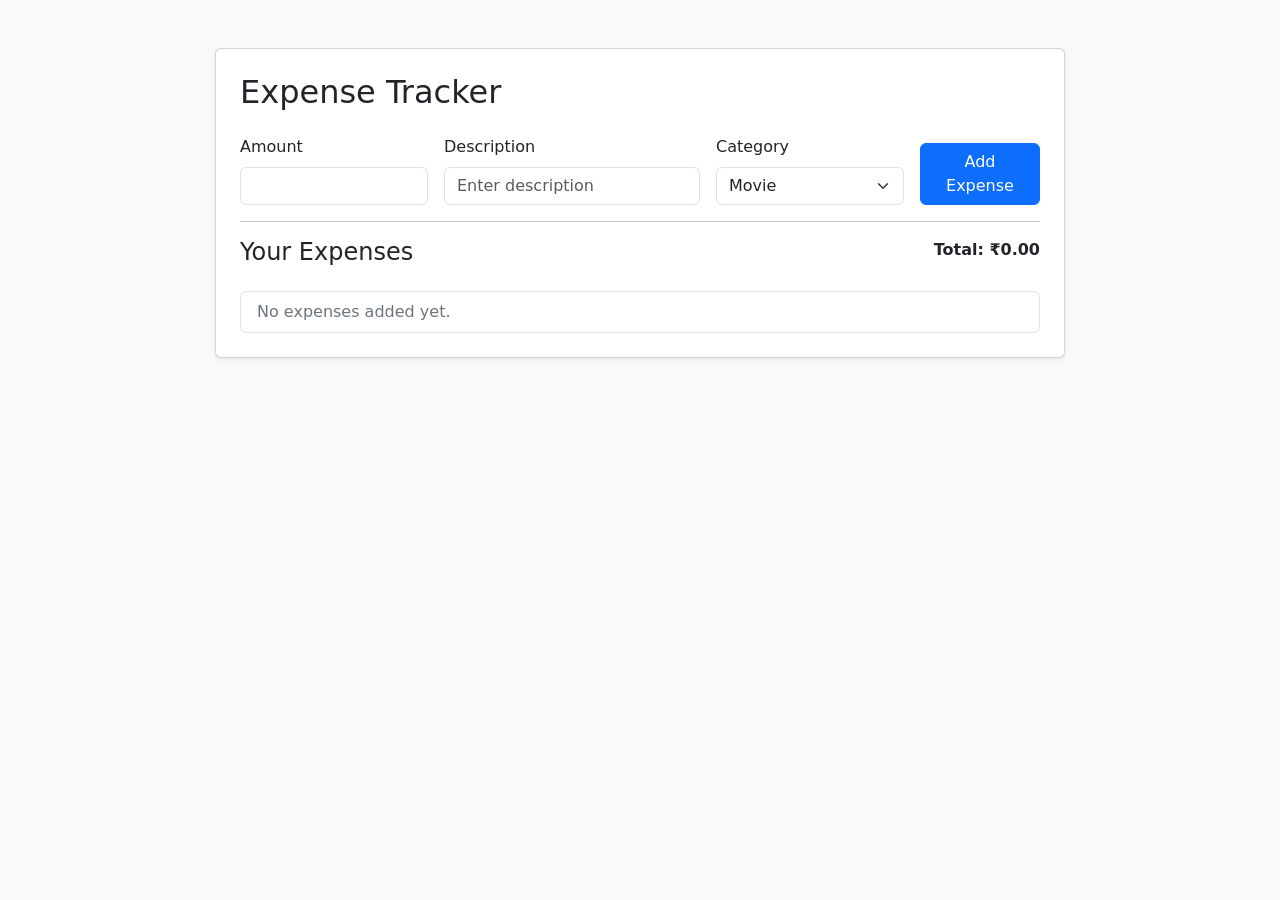
<file: Basic_expense_tracker/index.html>
<!doctype html>
<html lang="en">
  <head>
    <meta charset="UTF-8" />
    <meta name="viewport" content="width=device-width, initial-scale=1" />
    <title>Expense Tracker</title>

    <link
      href="https://cdn.jsdelivr.net/npm/bootstrap@5.3.3/dist/css/bootstrap.min.css"
      rel="stylesheet"
    />
  </head>

  <body class="bg-light">
    <div class="container py-5">
      <div class="card shadow-sm mx-auto" style="max-width: 850px">
        <div class="card-body p-4">
          <h2 class="mb-4">Expense Tracker</h2>

          <form id="expenseForm" class="row g-3">
            <div class="col-md-3">
              <label class="form-label">Amount</label>
              <input
                type="number"
                id="amount"
                class="form-control"
                min="0.01"
                step="0.01"
                required
              />
            </div>

            <div class="col-md-4">
              <label class="form-label">Description</label>
              <input
                type="text"
                id="description"
                class="form-control"
                placeholder="Enter description"
                required
              />
            </div>

            <div class="col-md-3">
              <label class="form-label">Category</label>
              <select id="category" class="form-select">
                <option>Movie</option>
                <option>Food</option>
                <option>Travel</option>
                <option>Shopping</option>
                <option>Other</option>
              </select>
            </div>

            <div class="col-md-2 d-flex align-items-end">
              <button
                type="submit"
                id="submitBtn"
                class="btn btn-primary w-100"
              >
                Add Expense
              </button>
            </div>
          </form>

          <p id="message" class="mt-3 mb-0 text-success"></p>
          <!-- //expense added successfully message -->

          <hr />

          <div class="d-flex justify-content-between">
            <h4>Your Expenses</h4>
            <strong id="total">Total: ₹0</strong>
          </div>

          <ul id="expenseList" class="list-group mt-3"></ul>
        </div>
      </div>
    </div>

    <script>
      const form = document.getElementById("expenseForm");
      const amountInput = document.getElementById("amount");
      const descriptionInput = document.getElementById("description");
      const categoryInput = document.getElementById("category");
      const submitBtn = document.getElementById("submitBtn");
      const expenseList = document.getElementById("expenseList");
      const totalElement = document.getElementById("total");
      const message = document.getElementById("message");

      let expenses = [];

      // Load saved expenses safely
      try {
        const saved = JSON.parse(localStorage.getItem("expenses") || "[]"); //JSON.parse() converts a JSON string into a JavaScript value.
        if (Array.isArray(saved)) expenses = saved;
      } catch (error) {
        expenses = [];
      }

      let editingId = null; // av  edit kiye ho kuc? no

      function saveExpenses() {
        localStorage.setItem("expenses", JSON.stringify(expenses));
      }

      function renderExpenses() {
        expenseList.replaceChildren(); //Without replaceChildren(), your function might append the existing expenses again, causing duplicates:
        let total = 0;

        expenses.forEach(function (expense) {
          total += expense.amount;

          const li = document.createElement("li");
          li.className =
            "list-group-item d-flex justify-content-between align-items-center flex-wrap gap-2";

          const details = document.createElement("div");
          details.textContent = `${expense.amount} - ${expense.category} - ${expense.description}`;

          const buttons = document.createElement("div");
          buttons.className = "d-flex gap-2";

          const editBtn = document.createElement("button");
          editBtn.type = "button";
          editBtn.className = "btn btn-sm btn-outline-primary";
          editBtn.textContent = "Edit";
          editBtn.addEventListener("click", function () {
            startEdit(expense.id);
          });

          const deleteBtn = document.createElement("button");
          deleteBtn.type = "button";
          deleteBtn.className = "btn btn-sm btn-outline-danger";
          deleteBtn.textContent = "Delete";
          deleteBtn.addEventListener("click", function () {
            deleteExpense(expense.id);
          });

          buttons.append(editBtn, deleteBtn);
          li.append(details, buttons);
          expenseList.appendChild(li);
        });

        totalElement.textContent = `Total: ₹${total.toFixed(2)}`;

        if (expenses.length === 0) {
          const empty = document.createElement("li");
          empty.className = "list-group-item text-secondary";
          empty.textContent = "No expenses added yet.";
          expenseList.appendChild(empty);
        }
      }

      form.addEventListener("submit", function (event) {
        event.preventDefault();

        const amount = Number(amountInput.value);
        const description = descriptionInput.value.trim();
        const category = categoryInput.value;

        if (!Number.isFinite(amount) || amount <= 0 || !description) {
          message.textContent = "Enter a valid amount and description.";
          message.className = "mt-3 text-danger";
          return;
        }

        if (editingId !== null) {
          expenses = expenses.map(function (expense) {
            if (expense.id === editingId) {
              return { ...expense, amount, description, category };
            }
            return expense;
          });

          message.textContent = "Expense updated successfully!";
        } else {
          expenses.push({
            id: Date.now() + Math.random(),
            amount,
            description,
            category,
          });

          message.textContent = "Expense added successfully!";
        }

        saveExpenses();
        renderExpenses();
        resetForm();
      });

      function startEdit(id) {
        const expense = expenses.find(function (item) {
          return item.id === id;
        });

        if (!expense) return;

        editingId = id;
        amountInput.value = expense.amount;
        descriptionInput.value = expense.description;
        categoryInput.value = expense.category;

        submitBtn.textContent = "Save Changes";
        submitBtn.className = "btn btn-success w-100";
        message.textContent = "Edit the fields and click Save Changes.";
        amountInput.focus();
      }

      function deleteExpense(id) {
        expenses = expenses.filter(function (expense) {
          return expense.id !== id;
        });

        if (editingId === id) resetForm();

        saveExpenses();
        renderExpenses();
        message.textContent = "Expense deleted successfully!";
      }

      function resetForm() {
        editingId = null;
        form.reset();
        submitBtn.textContent = "Add Expense";
        submitBtn.className = "btn btn-primary w-100";
      }

      renderExpenses();
    </script>
  </body>
</html>
</file>
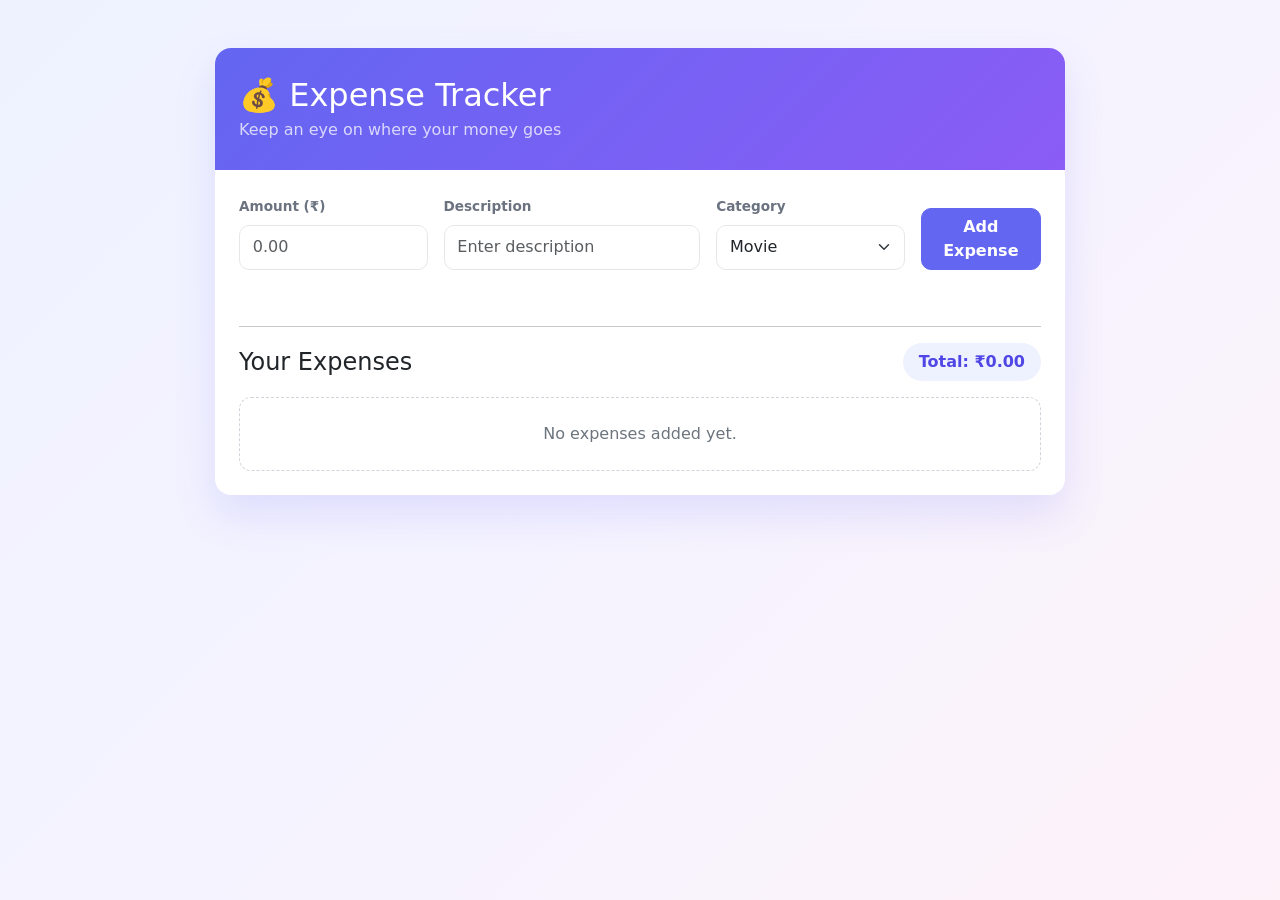
<file: Expense_tracker_structured/index.html>
<!doctype html>
<html lang="en">
  <head>
    <meta charset="UTF-8" />
    <meta name="viewport" content="width=device-width, initial-scale=1" />
    <title>Expense Tracker</title>

    <link
      href="https://cdn.jsdelivr.net/npm/bootstrap@5.3.3/dist/css/bootstrap.min.css"
      rel="stylesheet"
    />
    <link rel="stylesheet" href="styles.css" />
  </head>

  <body>
    <div class="container py-5">
      <div class="card tracker-card mx-auto">
        <div class="tracker-header">
          <h2 class="mb-1">💰 Expense Tracker</h2>
          <p class="mb-0 opacity-75">Keep an eye on where your money goes</p>
        </div>

        <div class="card-body p-4">
          <form id="expenseForm" class="row g-3">
            <div class="col-md-3">
              <label class="form-label" for="amount">Amount (₹)</label>
              <input
                type="number"
                id="amount"
                class="form-control"
                min="0.01"
                step="0.01"
                placeholder="0.00"
                required
              />
            </div>

            <div class="col-md-4">
              <label class="form-label" for="description">Description</label>
              <input
                type="text"
                id="description"
                class="form-control"
                placeholder="Enter description"
                required
              />
            </div>

            <div class="col-md-3">
              <label class="form-label" for="category">Category</label>
              <select id="category" class="form-select">
                <option>Movie</option>
                <option>Food</option>
                <option>Travel</option>
                <option>Shopping</option>
                <option>Other</option>
              </select>
            </div>

            <div class="col-md-2 d-flex align-items-end">
              <button
                type="submit"
                id="submitBtn"
                class="btn btn-primary w-100"
              >
                Add Expense
              </button>
            </div>
          </form>

          <p id="message" class="mt-3 mb-0"></p>

          <hr />

          <div class="d-flex justify-content-between align-items-center">
            <h4 class="mb-0">Your Expenses</h4>
            <span id="total" class="total-badge">Total: ₹0.00</span>
          </div>

          <ul id="expenseList" class="list-group mt-3"></ul>
        </div>
      </div>
    </div>

    <!-- Load order matters: each file depends on the ones above it -->
    <script src="state.js"></script>
    <script src="storage.js"></script>
    <script src="ui.js"></script>
    <script src="render.js"></script>
    <script src="actions.js"></script>
    <script src="main.js"></script>
  </body>
</html>
</file>
<file: Expense_tracker_structured/styles.css>
:root {
  --primary: #6366f1;
  --primary-dark: #4f46e5;
  --success: #10b981;
  --danger: #ef4444;
  --text: #1f2937;
  --muted: #6b7280;
  --surface: #ffffff;
  --radius: 16px;
}

body {
  min-height: 100vh;
  background: linear-gradient(135deg, #eef2ff 0%, #f5f3ff 50%, #fdf2f8 100%);
  color: var(--text);
  font-family: "Segoe UI", system-ui, -apple-system, sans-serif;
}

/* ---------- Card ---------- */
.tracker-card {
  max-width: 850px;
  border: none;
  border-radius: var(--radius);
  overflow: hidden;
  background: var(--surface);
  box-shadow: 0 20px 40px rgba(99, 102, 241, 0.15);
}

.tracker-header {
  padding: 1.75rem 1.5rem;
  color: #fff;
  background: linear-gradient(135deg, var(--primary), #8b5cf6);
}

/* ---------- Form ---------- */
.form-label {
  font-weight: 600;
  font-size: 0.85rem;
  color: var(--muted);
}

.form-control,
.form-select {
  border-radius: 10px;
  border: 1.5px solid #e5e7eb;
  padding: 0.6rem 0.8rem;
}

.form-control:focus,
.form-select:focus {
  border-color: var(--primary);
  box-shadow: 0 0 0 0.2rem rgba(99, 102, 241, 0.2);
}

.btn {
  border-radius: 10px;
  font-weight: 600;
  transition: transform 0.15s ease, box-shadow 0.15s ease;
}

.btn:hover {
  transform: translateY(-1px);
}

.btn-primary {
  background: var(--primary);
  border-color: var(--primary);
}

.btn-primary:hover {
  background: var(--primary-dark);
  border-color: var(--primary-dark);
}

.btn-success {
  background: var(--success);
  border-color: var(--success);
}

/* ---------- Messages ---------- */
#message {
  min-height: 1.5rem;
  font-weight: 500;
}

#message.msg-success {
  color: var(--success);
}

#message.msg-danger {
  color: var(--danger);
}

#message.msg-info {
  color: var(--primary);
}

/* ---------- Total ---------- */
.total-badge {
  padding: 0.45rem 1rem;
  border-radius: 999px;
  font-weight: 700;
  color: var(--primary-dark);
  background: #eef2ff;
}

/* ---------- Expense list ---------- */
#expenseList {
  gap: 0.6rem;
  display: flex;
  flex-direction: column;
}

.expense-item {
  border: 1px solid #eef0f4 !important;
  border-left: 5px solid var(--primary) !important;
  border-radius: 12px !important;
  padding: 0.85rem 1rem;
  background: #fafafa;
  transition: transform 0.15s ease, box-shadow 0.15s ease;
}

.expense-item:hover {
  transform: translateX(3px);
  box-shadow: 0 4px 12px rgba(0, 0, 0, 0.06);
}

.expense-amount {
  font-weight: 700;
  font-size: 1.05rem;
}

.expense-desc {
  color: var(--muted);
  font-size: 0.92rem;
}

.empty-state {
  text-align: center;
  padding: 1.5rem;
  border-radius: 12px !important;
  border: 1.5px dashed #d1d5db !important;
}

/* ---------- Category badges + accent colours ---------- */
.category-badge {
  display: inline-block;
  padding: 0.2rem 0.65rem;
  border-radius: 999px;
  font-size: 0.75rem;
  font-weight: 600;
  margin-right: 0.5rem;
}

.cat-movie    { background: #fce7f3; color: #be185d; }
.cat-food     { background: #ffedd5; color: #c2410c; }
.cat-travel   { background: #dbeafe; color: #1d4ed8; }
.cat-shopping { background: #ede9fe; color: #6d28d9; }
.cat-other    { background: #e5e7eb; color: #374151; }

.expense-item.cat-movie-border    { border-left-color: #ec4899 !important; }
.expense-item.cat-food-border     { border-left-color: #f97316 !important; }
.expense-item.cat-travel-border   { border-left-color: #3b82f6 !important; }
.expense-item.cat-shopping-border { border-left-color: #8b5cf6 !important; }
.expense-item.cat-other-border    { border-left-color: #9ca3af !important; }

@media (max-width: 576px) {
  .tracker-header h2 {
    font-size: 1.5rem;
  }
}
</file>
